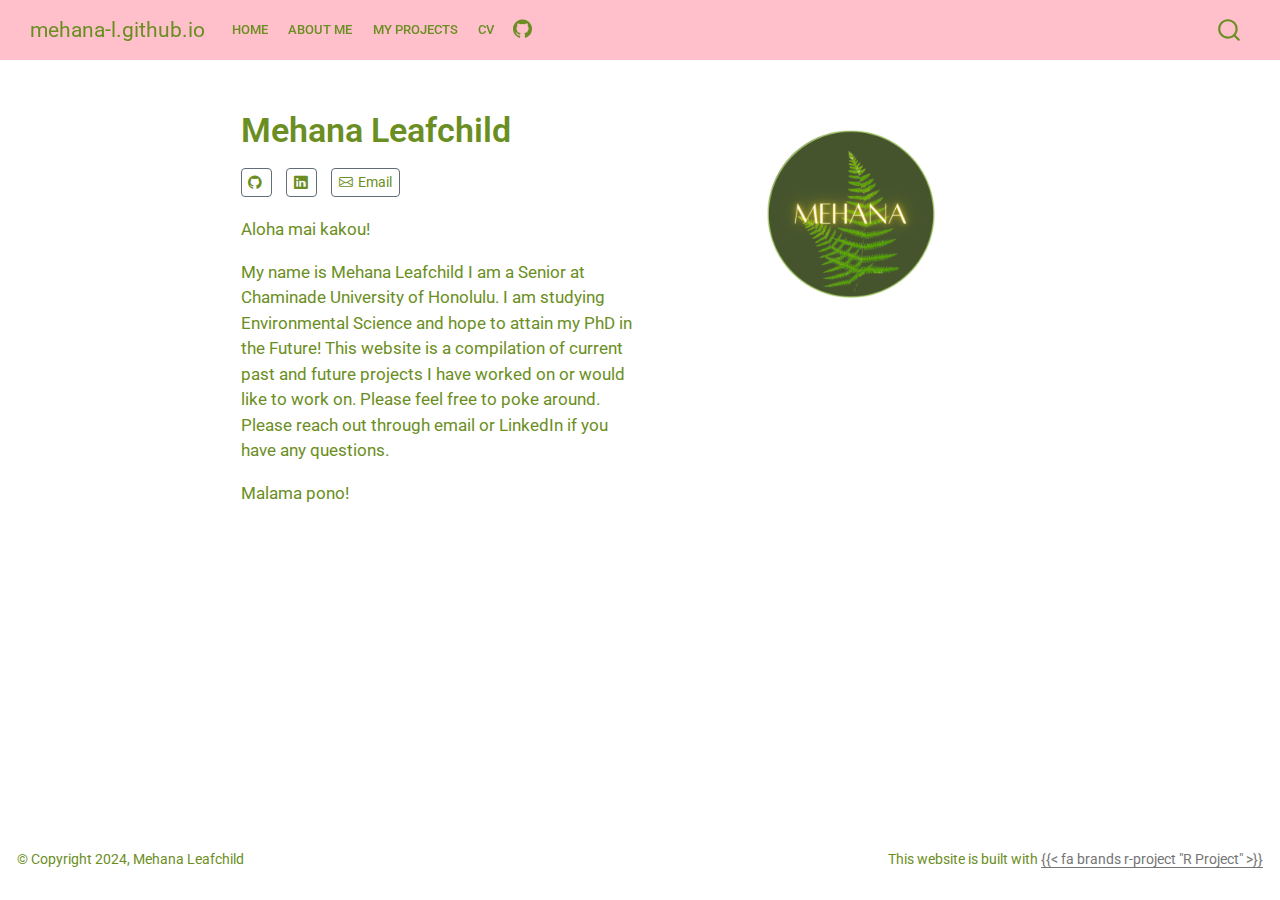
<file: docs/index.html>
<!DOCTYPE html>
<html xmlns="http://www.w3.org/1999/xhtml" lang="en" xml:lang="en"><head>

<meta charset="utf-8">
<meta name="generator" content="quarto-1.5.57">

<meta name="viewport" content="width=device-width, initial-scale=1.0, user-scalable=yes">


<title>Mehana Leafchild – mehana-l.github.io</title>
<style>
code{white-space: pre-wrap;}
span.smallcaps{font-variant: small-caps;}
div.columns{display: flex; gap: min(4vw, 1.5em);}
div.column{flex: auto; overflow-x: auto;}
div.hanging-indent{margin-left: 1.5em; text-indent: -1.5em;}
ul.task-list{list-style: none;}
ul.task-list li input[type="checkbox"] {
  width: 0.8em;
  margin: 0 0.8em 0.2em -1em; /* quarto-specific, see https://github.com/quarto-dev/quarto-cli/issues/4556 */ 
  vertical-align: middle;
}
</style>


<script src="site_libs/quarto-nav/quarto-nav.js"></script>
<script src="site_libs/clipboard/clipboard.min.js"></script>
<script src="site_libs/quarto-search/autocomplete.umd.js"></script>
<script src="site_libs/quarto-search/fuse.min.js"></script>
<script src="site_libs/quarto-search/quarto-search.js"></script>
<meta name="quarto:offset" content="./">
<script src="site_libs/quarto-html/quarto.js"></script>
<script src="site_libs/quarto-html/popper.min.js"></script>
<script src="site_libs/quarto-html/tippy.umd.min.js"></script>
<link href="site_libs/quarto-html/tippy.css" rel="stylesheet">
<link href="site_libs/quarto-html/quarto-syntax-highlighting.css" rel="stylesheet" id="quarto-text-highlighting-styles">
<script src="site_libs/bootstrap/bootstrap.min.js"></script>
<link href="site_libs/bootstrap/bootstrap-icons.css" rel="stylesheet">
<link href="site_libs/bootstrap/bootstrap.min.css" rel="stylesheet" id="quarto-bootstrap" data-mode="light">
<script id="quarto-search-options" type="application/json">{
  "location": "navbar",
  "copy-button": false,
  "collapse-after": 3,
  "panel-placement": "end",
  "type": "overlay",
  "limit": 50,
  "keyboard-shortcut": [
    "f",
    "/",
    "s"
  ],
  "show-item-context": false,
  "language": {
    "search-no-results-text": "No results",
    "search-matching-documents-text": "matching documents",
    "search-copy-link-title": "Copy link to search",
    "search-hide-matches-text": "Hide additional matches",
    "search-more-match-text": "more match in this document",
    "search-more-matches-text": "more matches in this document",
    "search-clear-button-title": "Clear",
    "search-text-placeholder": "",
    "search-detached-cancel-button-title": "Cancel",
    "search-submit-button-title": "Submit",
    "search-label": "Search"
  }
}</script>


<link rel="stylesheet" href="styles.css">
</head>

<body class="nav-fixed fullcontent">

<div id="quarto-search-results"></div>
  <header id="quarto-header" class="headroom fixed-top">
    <nav class="navbar navbar-expand-lg " data-bs-theme="dark">
      <div class="navbar-container container-fluid">
      <div class="navbar-brand-container mx-auto">
    <a class="navbar-brand" href="./index.html">
    <span class="navbar-title">mehana-l.github.io</span>
    </a>
  </div>
            <div id="quarto-search" class="" title="Search"></div>
          <button class="navbar-toggler" type="button" data-bs-toggle="collapse" data-bs-target="#navbarCollapse" aria-controls="navbarCollapse" role="menu" aria-expanded="false" aria-label="Toggle navigation" onclick="if (window.quartoToggleHeadroom) { window.quartoToggleHeadroom(); }">
  <span class="navbar-toggler-icon"></span>
</button>
          <div class="collapse navbar-collapse" id="navbarCollapse">
            <ul class="navbar-nav navbar-nav-scroll me-auto">
  <li class="nav-item">
    <a class="nav-link active" href="./index.html" aria-current="page"> 
<span class="menu-text">Home</span></a>
  </li>  
  <li class="nav-item">
    <a class="nav-link" href="./about.html"> 
<span class="menu-text">About Me</span></a>
  </li>  
  <li class="nav-item">
    <a class="nav-link" href="./projects.html"> 
<span class="menu-text">My Projects</span></a>
  </li>  
  <li class="nav-item">
    <a class="nav-link" href="./cv.html"> 
<span class="menu-text">CV</span></a>
  </li>  
  <li class="nav-item compact">
    <a class="nav-link" href="https://github.com/mehana-l" target="blank"> <i class="bi bi-github" role="img">
</i> 
<span class="menu-text"></span></a>
  </li>  
</ul>
          </div> <!-- /navcollapse -->
            <div class="quarto-navbar-tools">
</div>
      </div> <!-- /container-fluid -->
    </nav>
</header>
<!-- content -->
<div id="quarto-content" class="quarto-container page-columns page-rows-contents page-layout-article page-navbar">
<!-- sidebar -->
<!-- margin-sidebar -->
    
<!-- main -->
<div class="quarto-about-solana column-body">
  <div class="about-entity">
    <div class="entity-contents">
      <header id="title-block-header" class="quarto-title-block default">
<div class="quarto-title">
<h1 class="title">Mehana Leafchild</h1>
</div>
<div class="quarto-title-meta">
  </div>
</header> <div class="about-links">
  <a href="https://github.com/mehana-l" class="about-link" rel="" target="blank">
    <i class="bi bi-github"></i>
     <span class="about-link-text"></span>
  </a>
  <a href="http://linkedin.com/in/mehanaleafchild" class="about-link" rel="" target="blank">
    <i class="bi bi-linkedin"></i>
     <span class="about-link-text"></span>
  </a>
  <a href="/mehanaleafchild@gmail.com" class="about-link" rel="" target="">
    <i class="bi bi-envelope"></i>
     <span class="about-link-text">Email</span>
  </a>
</div>
      <div class="about-contents"><main class="content" id="quarto-document-content">
<p>Aloha mai kakou!</p>
<p>My name is Mehana Leafchild I am a Senior at Chaminade University of Honolulu. I am studying Environmental Science and hope to attain my PhD in the Future! This website is a compilation of current past and future projects I have worked on or would like to work on. Please feel free to poke around. Please reach out through email or LinkedIn if you have any questions.</p>
<p>Malama pono!</p>


</main></div>
    </div>
    <img src="logo.png" class="about-image
  rounded " style="width: 10cm;">
  </div>
</div>
 <!-- /main -->
<script id="quarto-html-after-body" type="application/javascript">
window.document.addEventListener("DOMContentLoaded", function (event) {
  const toggleBodyColorMode = (bsSheetEl) => {
    const mode = bsSheetEl.getAttribute("data-mode");
    const bodyEl = window.document.querySelector("body");
    if (mode === "dark") {
      bodyEl.classList.add("quarto-dark");
      bodyEl.classList.remove("quarto-light");
    } else {
      bodyEl.classList.add("quarto-light");
      bodyEl.classList.remove("quarto-dark");
    }
  }
  const toggleBodyColorPrimary = () => {
    const bsSheetEl = window.document.querySelector("link#quarto-bootstrap");
    if (bsSheetEl) {
      toggleBodyColorMode(bsSheetEl);
    }
  }
  toggleBodyColorPrimary();  
  const isCodeAnnotation = (el) => {
    for (const clz of el.classList) {
      if (clz.startsWith('code-annotation-')) {                     
        return true;
      }
    }
    return false;
  }
  const onCopySuccess = function(e) {
    // button target
    const button = e.trigger;
    // don't keep focus
    button.blur();
    // flash "checked"
    button.classList.add('code-copy-button-checked');
    var currentTitle = button.getAttribute("title");
    button.setAttribute("title", "Copied!");
    let tooltip;
    if (window.bootstrap) {
      button.setAttribute("data-bs-toggle", "tooltip");
      button.setAttribute("data-bs-placement", "left");
      button.setAttribute("data-bs-title", "Copied!");
      tooltip = new bootstrap.Tooltip(button, 
        { trigger: "manual", 
          customClass: "code-copy-button-tooltip",
          offset: [0, -8]});
      tooltip.show();    
    }
    setTimeout(function() {
      if (tooltip) {
        tooltip.hide();
        button.removeAttribute("data-bs-title");
        button.removeAttribute("data-bs-toggle");
        button.removeAttribute("data-bs-placement");
      }
      button.setAttribute("title", currentTitle);
      button.classList.remove('code-copy-button-checked');
    }, 1000);
    // clear code selection
    e.clearSelection();
  }
  const getTextToCopy = function(trigger) {
      const codeEl = trigger.previousElementSibling.cloneNode(true);
      for (const childEl of codeEl.children) {
        if (isCodeAnnotation(childEl)) {
          childEl.remove();
        }
      }
      return codeEl.innerText;
  }
  const clipboard = new window.ClipboardJS('.code-copy-button:not([data-in-quarto-modal])', {
    text: getTextToCopy
  });
  clipboard.on('success', onCopySuccess);
  if (window.document.getElementById('quarto-embedded-source-code-modal')) {
    // For code content inside modals, clipBoardJS needs to be initialized with a container option
    // TODO: Check when it could be a function (https://github.com/zenorocha/clipboard.js/issues/860)
    const clipboardModal = new window.ClipboardJS('.code-copy-button[data-in-quarto-modal]', {
      text: getTextToCopy,
      container: window.document.getElementById('quarto-embedded-source-code-modal')
    });
    clipboardModal.on('success', onCopySuccess);
  }
    var localhostRegex = new RegExp(/^(?:http|https):\/\/localhost\:?[0-9]*\//);
    var mailtoRegex = new RegExp(/^mailto:/);
      var filterRegex = new RegExp('/' + window.location.host + '/');
    var isInternal = (href) => {
        return filterRegex.test(href) || localhostRegex.test(href) || mailtoRegex.test(href);
    }
    // Inspect non-navigation links and adorn them if external
 	var links = window.document.querySelectorAll('a[href]:not(.nav-link):not(.navbar-brand):not(.toc-action):not(.sidebar-link):not(.sidebar-item-toggle):not(.pagination-link):not(.no-external):not([aria-hidden]):not(.dropdown-item):not(.quarto-navigation-tool):not(.about-link)');
    for (var i=0; i<links.length; i++) {
      const link = links[i];
      if (!isInternal(link.href)) {
        // undo the damage that might have been done by quarto-nav.js in the case of
        // links that we want to consider external
        if (link.dataset.originalHref !== undefined) {
          link.href = link.dataset.originalHref;
        }
      }
    }
  function tippyHover(el, contentFn, onTriggerFn, onUntriggerFn) {
    const config = {
      allowHTML: true,
      maxWidth: 500,
      delay: 100,
      arrow: false,
      appendTo: function(el) {
          return el.parentElement;
      },
      interactive: true,
      interactiveBorder: 10,
      theme: 'quarto',
      placement: 'bottom-start',
    };
    if (contentFn) {
      config.content = contentFn;
    }
    if (onTriggerFn) {
      config.onTrigger = onTriggerFn;
    }
    if (onUntriggerFn) {
      config.onUntrigger = onUntriggerFn;
    }
    window.tippy(el, config); 
  }
  const noterefs = window.document.querySelectorAll('a[role="doc-noteref"]');
  for (var i=0; i<noterefs.length; i++) {
    const ref = noterefs[i];
    tippyHover(ref, function() {
      // use id or data attribute instead here
      let href = ref.getAttribute('data-footnote-href') || ref.getAttribute('href');
      try { href = new URL(href).hash; } catch {}
      const id = href.replace(/^#\/?/, "");
      const note = window.document.getElementById(id);
      if (note) {
        return note.innerHTML;
      } else {
        return "";
      }
    });
  }
  const xrefs = window.document.querySelectorAll('a.quarto-xref');
  const processXRef = (id, note) => {
    // Strip column container classes
    const stripColumnClz = (el) => {
      el.classList.remove("page-full", "page-columns");
      if (el.children) {
        for (const child of el.children) {
          stripColumnClz(child);
        }
      }
    }
    stripColumnClz(note)
    if (id === null || id.startsWith('sec-')) {
      // Special case sections, only their first couple elements
      const container = document.createElement("div");
      if (note.children && note.children.length > 2) {
        container.appendChild(note.children[0].cloneNode(true));
        for (let i = 1; i < note.children.length; i++) {
          const child = note.children[i];
          if (child.tagName === "P" && child.innerText === "") {
            continue;
          } else {
            container.appendChild(child.cloneNode(true));
            break;
          }
        }
        if (window.Quarto?.typesetMath) {
          window.Quarto.typesetMath(container);
        }
        return container.innerHTML
      } else {
        if (window.Quarto?.typesetMath) {
          window.Quarto.typesetMath(note);
        }
        return note.innerHTML;
      }
    } else {
      // Remove any anchor links if they are present
      const anchorLink = note.querySelector('a.anchorjs-link');
      if (anchorLink) {
        anchorLink.remove();
      }
      if (window.Quarto?.typesetMath) {
        window.Quarto.typesetMath(note);
      }
      // TODO in 1.5, we should make sure this works without a callout special case
      if (note.classList.contains("callout")) {
        return note.outerHTML;
      } else {
        return note.innerHTML;
      }
    }
  }
  for (var i=0; i<xrefs.length; i++) {
    const xref = xrefs[i];
    tippyHover(xref, undefined, function(instance) {
      instance.disable();
      let url = xref.getAttribute('href');
      let hash = undefined; 
      if (url.startsWith('#')) {
        hash = url;
      } else {
        try { hash = new URL(url).hash; } catch {}
      }
      if (hash) {
        const id = hash.replace(/^#\/?/, "");
        const note = window.document.getElementById(id);
        if (note !== null) {
          try {
            const html = processXRef(id, note.cloneNode(true));
            instance.setContent(html);
          } finally {
            instance.enable();
            instance.show();
          }
        } else {
          // See if we can fetch this
          fetch(url.split('#')[0])
          .then(res => res.text())
          .then(html => {
            const parser = new DOMParser();
            const htmlDoc = parser.parseFromString(html, "text/html");
            const note = htmlDoc.getElementById(id);
            if (note !== null) {
              const html = processXRef(id, note);
              instance.setContent(html);
            } 
          }).finally(() => {
            instance.enable();
            instance.show();
          });
        }
      } else {
        // See if we can fetch a full url (with no hash to target)
        // This is a special case and we should probably do some content thinning / targeting
        fetch(url)
        .then(res => res.text())
        .then(html => {
          const parser = new DOMParser();
          const htmlDoc = parser.parseFromString(html, "text/html");
          const note = htmlDoc.querySelector('main.content');
          if (note !== null) {
            // This should only happen for chapter cross references
            // (since there is no id in the URL)
            // remove the first header
            if (note.children.length > 0 && note.children[0].tagName === "HEADER") {
              note.children[0].remove();
            }
            const html = processXRef(null, note);
            instance.setContent(html);
          } 
        }).finally(() => {
          instance.enable();
          instance.show();
        });
      }
    }, function(instance) {
    });
  }
      let selectedAnnoteEl;
      const selectorForAnnotation = ( cell, annotation) => {
        let cellAttr = 'data-code-cell="' + cell + '"';
        let lineAttr = 'data-code-annotation="' +  annotation + '"';
        const selector = 'span[' + cellAttr + '][' + lineAttr + ']';
        return selector;
      }
      const selectCodeLines = (annoteEl) => {
        const doc = window.document;
        const targetCell = annoteEl.getAttribute("data-target-cell");
        const targetAnnotation = annoteEl.getAttribute("data-target-annotation");
        const annoteSpan = window.document.querySelector(selectorForAnnotation(targetCell, targetAnnotation));
        const lines = annoteSpan.getAttribute("data-code-lines").split(",");
        const lineIds = lines.map((line) => {
          return targetCell + "-" + line;
        })
        let top = null;
        let height = null;
        let parent = null;
        if (lineIds.length > 0) {
            //compute the position of the single el (top and bottom and make a div)
            const el = window.document.getElementById(lineIds[0]);
            top = el.offsetTop;
            height = el.offsetHeight;
            parent = el.parentElement.parentElement;
          if (lineIds.length > 1) {
            const lastEl = window.document.getElementById(lineIds[lineIds.length - 1]);
            const bottom = lastEl.offsetTop + lastEl.offsetHeight;
            height = bottom - top;
          }
          if (top !== null && height !== null && parent !== null) {
            // cook up a div (if necessary) and position it 
            let div = window.document.getElementById("code-annotation-line-highlight");
            if (div === null) {
              div = window.document.createElement("div");
              div.setAttribute("id", "code-annotation-line-highlight");
              div.style.position = 'absolute';
              parent.appendChild(div);
            }
            div.style.top = top - 2 + "px";
            div.style.height = height + 4 + "px";
            div.style.left = 0;
            let gutterDiv = window.document.getElementById("code-annotation-line-highlight-gutter");
            if (gutterDiv === null) {
              gutterDiv = window.document.createElement("div");
              gutterDiv.setAttribute("id", "code-annotation-line-highlight-gutter");
              gutterDiv.style.position = 'absolute';
              const codeCell = window.document.getElementById(targetCell);
              const gutter = codeCell.querySelector('.code-annotation-gutter');
              gutter.appendChild(gutterDiv);
            }
            gutterDiv.style.top = top - 2 + "px";
            gutterDiv.style.height = height + 4 + "px";
          }
          selectedAnnoteEl = annoteEl;
        }
      };
      const unselectCodeLines = () => {
        const elementsIds = ["code-annotation-line-highlight", "code-annotation-line-highlight-gutter"];
        elementsIds.forEach((elId) => {
          const div = window.document.getElementById(elId);
          if (div) {
            div.remove();
          }
        });
        selectedAnnoteEl = undefined;
      };
        // Handle positioning of the toggle
    window.addEventListener(
      "resize",
      throttle(() => {
        elRect = undefined;
        if (selectedAnnoteEl) {
          selectCodeLines(selectedAnnoteEl);
        }
      }, 10)
    );
    function throttle(fn, ms) {
    let throttle = false;
    let timer;
      return (...args) => {
        if(!throttle) { // first call gets through
            fn.apply(this, args);
            throttle = true;
        } else { // all the others get throttled
            if(timer) clearTimeout(timer); // cancel #2
            timer = setTimeout(() => {
              fn.apply(this, args);
              timer = throttle = false;
            }, ms);
        }
      };
    }
      // Attach click handler to the DT
      const annoteDls = window.document.querySelectorAll('dt[data-target-cell]');
      for (const annoteDlNode of annoteDls) {
        annoteDlNode.addEventListener('click', (event) => {
          const clickedEl = event.target;
          if (clickedEl !== selectedAnnoteEl) {
            unselectCodeLines();
            const activeEl = window.document.querySelector('dt[data-target-cell].code-annotation-active');
            if (activeEl) {
              activeEl.classList.remove('code-annotation-active');
            }
            selectCodeLines(clickedEl);
            clickedEl.classList.add('code-annotation-active');
          } else {
            // Unselect the line
            unselectCodeLines();
            clickedEl.classList.remove('code-annotation-active');
          }
        });
      }
  const findCites = (el) => {
    const parentEl = el.parentElement;
    if (parentEl) {
      const cites = parentEl.dataset.cites;
      if (cites) {
        return {
          el,
          cites: cites.split(' ')
        };
      } else {
        return findCites(el.parentElement)
      }
    } else {
      return undefined;
    }
  };
  var bibliorefs = window.document.querySelectorAll('a[role="doc-biblioref"]');
  for (var i=0; i<bibliorefs.length; i++) {
    const ref = bibliorefs[i];
    const citeInfo = findCites(ref);
    if (citeInfo) {
      tippyHover(citeInfo.el, function() {
        var popup = window.document.createElement('div');
        citeInfo.cites.forEach(function(cite) {
          var citeDiv = window.document.createElement('div');
          citeDiv.classList.add('hanging-indent');
          citeDiv.classList.add('csl-entry');
          var biblioDiv = window.document.getElementById('ref-' + cite);
          if (biblioDiv) {
            citeDiv.innerHTML = biblioDiv.innerHTML;
          }
          popup.appendChild(citeDiv);
        });
        return popup.innerHTML;
      });
    }
  }
});
</script>
</div> <!-- /content -->
<footer class="footer">
  <div class="nav-footer">
    <div class="nav-footer-left">
<p>© Copyright 2024, Mehana Leafchild</p>
</div>   
    <div class="nav-footer-center">
      &nbsp;
    </div>
    <div class="nav-footer-right">
<p>This website is built with <a href="https://www.r-project.org/about.html" target="_blank">{{&lt; fa brands r-project "R Project" &gt;}}</a></p>
</div>
  </div>
</footer>




</body></html>
</file>
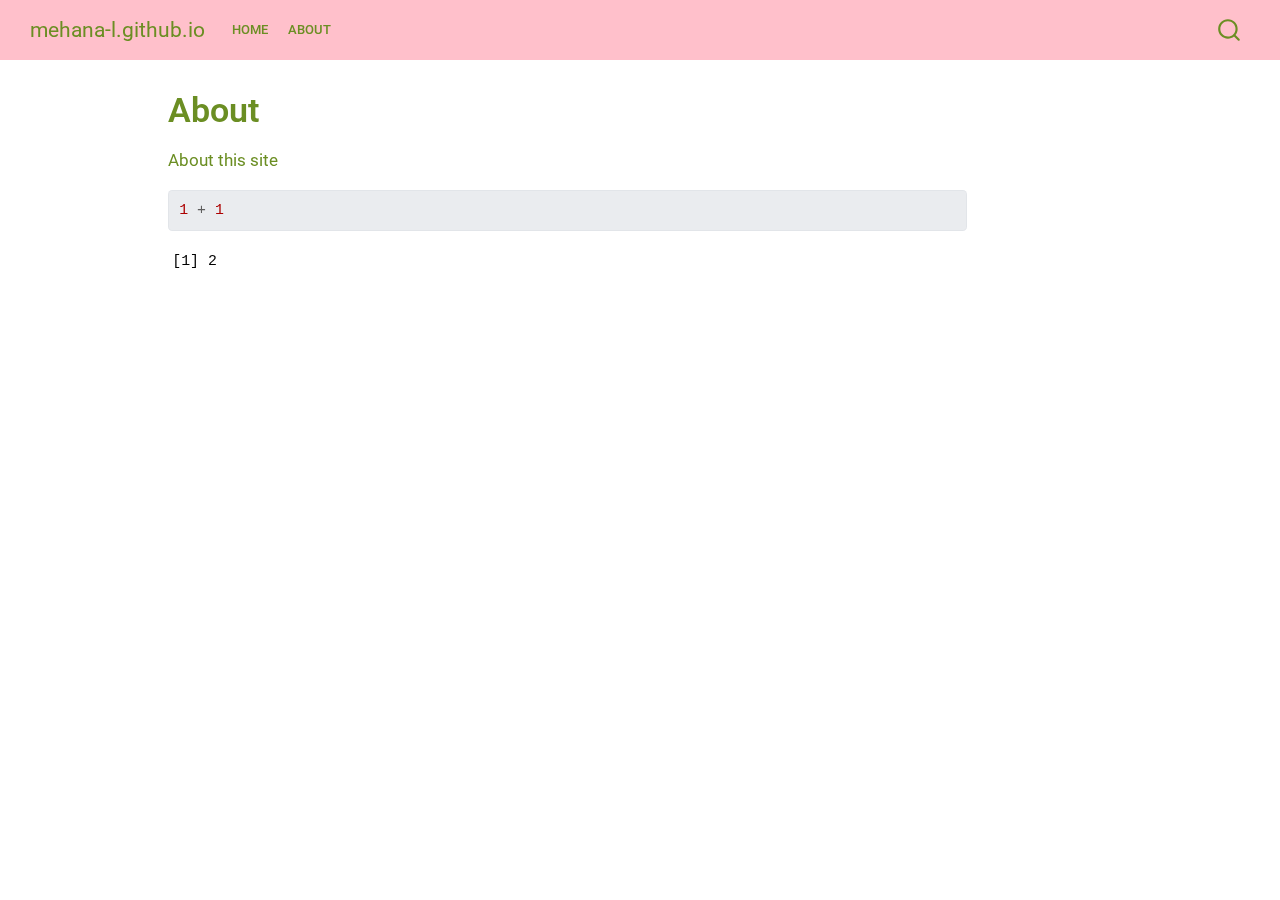
<file: docs/about.html>
<!DOCTYPE html>
<html xmlns="http://www.w3.org/1999/xhtml" lang="en" xml:lang="en"><head>

<meta charset="utf-8">
<meta name="generator" content="quarto-1.5.57">

<meta name="viewport" content="width=device-width, initial-scale=1.0, user-scalable=yes">


<title>About – mehana-l.github.io</title>
<style>
code{white-space: pre-wrap;}
span.smallcaps{font-variant: small-caps;}
div.columns{display: flex; gap: min(4vw, 1.5em);}
div.column{flex: auto; overflow-x: auto;}
div.hanging-indent{margin-left: 1.5em; text-indent: -1.5em;}
ul.task-list{list-style: none;}
ul.task-list li input[type="checkbox"] {
  width: 0.8em;
  margin: 0 0.8em 0.2em -1em; /* quarto-specific, see https://github.com/quarto-dev/quarto-cli/issues/4556 */ 
  vertical-align: middle;
}
/* CSS for syntax highlighting */
pre > code.sourceCode { white-space: pre; position: relative; }
pre > code.sourceCode > span { line-height: 1.25; }
pre > code.sourceCode > span:empty { height: 1.2em; }
.sourceCode { overflow: visible; }
code.sourceCode > span { color: inherit; text-decoration: inherit; }
div.sourceCode { margin: 1em 0; }
pre.sourceCode { margin: 0; }
@media screen {
div.sourceCode { overflow: auto; }
}
@media print {
pre > code.sourceCode { white-space: pre-wrap; }
pre > code.sourceCode > span { display: inline-block; text-indent: -5em; padding-left: 5em; }
}
pre.numberSource code
  { counter-reset: source-line 0; }
pre.numberSource code > span
  { position: relative; left: -4em; counter-increment: source-line; }
pre.numberSource code > span > a:first-child::before
  { content: counter(source-line);
    position: relative; left: -1em; text-align: right; vertical-align: baseline;
    border: none; display: inline-block;
    -webkit-touch-callout: none; -webkit-user-select: none;
    -khtml-user-select: none; -moz-user-select: none;
    -ms-user-select: none; user-select: none;
    padding: 0 4px; width: 4em;
  }
pre.numberSource { margin-left: 3em;  padding-left: 4px; }
div.sourceCode
  {   }
@media screen {
pre > code.sourceCode > span > a:first-child::before { text-decoration: underline; }
}
</style>


<script src="site_libs/quarto-nav/quarto-nav.js"></script>
<script src="site_libs/quarto-nav/headroom.min.js"></script>
<script src="site_libs/clipboard/clipboard.min.js"></script>
<script src="site_libs/quarto-search/autocomplete.umd.js"></script>
<script src="site_libs/quarto-search/fuse.min.js"></script>
<script src="site_libs/quarto-search/quarto-search.js"></script>
<meta name="quarto:offset" content="./">
<script src="site_libs/quarto-html/quarto.js"></script>
<script src="site_libs/quarto-html/popper.min.js"></script>
<script src="site_libs/quarto-html/tippy.umd.min.js"></script>
<script src="site_libs/quarto-html/anchor.min.js"></script>
<link href="site_libs/quarto-html/tippy.css" rel="stylesheet">
<link href="site_libs/quarto-html/quarto-syntax-highlighting.css" rel="stylesheet" id="quarto-text-highlighting-styles">
<script src="site_libs/bootstrap/bootstrap.min.js"></script>
<link href="site_libs/bootstrap/bootstrap-icons.css" rel="stylesheet">
<link href="site_libs/bootstrap/bootstrap.min.css" rel="stylesheet" id="quarto-bootstrap" data-mode="light">
<script id="quarto-search-options" type="application/json">{
  "location": "navbar",
  "copy-button": false,
  "collapse-after": 3,
  "panel-placement": "end",
  "type": "overlay",
  "limit": 50,
  "keyboard-shortcut": [
    "f",
    "/",
    "s"
  ],
  "show-item-context": false,
  "language": {
    "search-no-results-text": "No results",
    "search-matching-documents-text": "matching documents",
    "search-copy-link-title": "Copy link to search",
    "search-hide-matches-text": "Hide additional matches",
    "search-more-match-text": "more match in this document",
    "search-more-matches-text": "more matches in this document",
    "search-clear-button-title": "Clear",
    "search-text-placeholder": "",
    "search-detached-cancel-button-title": "Cancel",
    "search-submit-button-title": "Submit",
    "search-label": "Search"
  }
}</script>


<link rel="stylesheet" href="styles.css">
</head>

<body class="nav-fixed">

<div id="quarto-search-results"></div>
  <header id="quarto-header" class="headroom fixed-top">
    <nav class="navbar navbar-expand-lg " data-bs-theme="dark">
      <div class="navbar-container container-fluid">
      <div class="navbar-brand-container mx-auto">
    <a class="navbar-brand" href="./index.html">
    <span class="navbar-title">mehana-l.github.io</span>
    </a>
  </div>
            <div id="quarto-search" class="" title="Search"></div>
          <button class="navbar-toggler" type="button" data-bs-toggle="collapse" data-bs-target="#navbarCollapse" aria-controls="navbarCollapse" role="menu" aria-expanded="false" aria-label="Toggle navigation" onclick="if (window.quartoToggleHeadroom) { window.quartoToggleHeadroom(); }">
  <span class="navbar-toggler-icon"></span>
</button>
          <div class="collapse navbar-collapse" id="navbarCollapse">
            <ul class="navbar-nav navbar-nav-scroll me-auto">
  <li class="nav-item">
    <a class="nav-link" href="./index.html"> 
<span class="menu-text">Home</span></a>
  </li>  
  <li class="nav-item">
    <a class="nav-link active" href="./about.html" aria-current="page"> 
<span class="menu-text">About</span></a>
  </li>  
</ul>
          </div> <!-- /navcollapse -->
            <div class="quarto-navbar-tools">
</div>
      </div> <!-- /container-fluid -->
    </nav>
</header>
<!-- content -->
<div id="quarto-content" class="quarto-container page-columns page-rows-contents page-layout-article page-navbar">
<!-- sidebar -->
<!-- margin-sidebar -->
    <div id="quarto-margin-sidebar" class="sidebar margin-sidebar zindex-bottom">
        
    </div>
<!-- main -->
<main class="content" id="quarto-document-content">

<header id="title-block-header" class="quarto-title-block default">
<div class="quarto-title">
<h1 class="title">About</h1>
</div>



<div class="quarto-title-meta">

    
  
    
  </div>
  


</header>


<p>About this site</p>
<div class="cell">
<div class="sourceCode cell-code" id="cb1"><pre class="sourceCode r code-with-copy"><code class="sourceCode r"><span id="cb1-1"><a href="#cb1-1" aria-hidden="true" tabindex="-1"></a><span class="dv">1</span> <span class="sc">+</span> <span class="dv">1</span></span></code><button title="Copy to Clipboard" class="code-copy-button"><i class="bi"></i></button></pre></div>
<div class="cell-output cell-output-stdout">
<pre><code>[1] 2</code></pre>
</div>
</div>



</main> <!-- /main -->
<script id="quarto-html-after-body" type="application/javascript">
window.document.addEventListener("DOMContentLoaded", function (event) {
  const toggleBodyColorMode = (bsSheetEl) => {
    const mode = bsSheetEl.getAttribute("data-mode");
    const bodyEl = window.document.querySelector("body");
    if (mode === "dark") {
      bodyEl.classList.add("quarto-dark");
      bodyEl.classList.remove("quarto-light");
    } else {
      bodyEl.classList.add("quarto-light");
      bodyEl.classList.remove("quarto-dark");
    }
  }
  const toggleBodyColorPrimary = () => {
    const bsSheetEl = window.document.querySelector("link#quarto-bootstrap");
    if (bsSheetEl) {
      toggleBodyColorMode(bsSheetEl);
    }
  }
  toggleBodyColorPrimary();  
  const icon = "";
  const anchorJS = new window.AnchorJS();
  anchorJS.options = {
    placement: 'right',
    icon: icon
  };
  anchorJS.add('.anchored');
  const isCodeAnnotation = (el) => {
    for (const clz of el.classList) {
      if (clz.startsWith('code-annotation-')) {                     
        return true;
      }
    }
    return false;
  }
  const onCopySuccess = function(e) {
    // button target
    const button = e.trigger;
    // don't keep focus
    button.blur();
    // flash "checked"
    button.classList.add('code-copy-button-checked');
    var currentTitle = button.getAttribute("title");
    button.setAttribute("title", "Copied!");
    let tooltip;
    if (window.bootstrap) {
      button.setAttribute("data-bs-toggle", "tooltip");
      button.setAttribute("data-bs-placement", "left");
      button.setAttribute("data-bs-title", "Copied!");
      tooltip = new bootstrap.Tooltip(button, 
        { trigger: "manual", 
          customClass: "code-copy-button-tooltip",
          offset: [0, -8]});
      tooltip.show();    
    }
    setTimeout(function() {
      if (tooltip) {
        tooltip.hide();
        button.removeAttribute("data-bs-title");
        button.removeAttribute("data-bs-toggle");
        button.removeAttribute("data-bs-placement");
      }
      button.setAttribute("title", currentTitle);
      button.classList.remove('code-copy-button-checked');
    }, 1000);
    // clear code selection
    e.clearSelection();
  }
  const getTextToCopy = function(trigger) {
      const codeEl = trigger.previousElementSibling.cloneNode(true);
      for (const childEl of codeEl.children) {
        if (isCodeAnnotation(childEl)) {
          childEl.remove();
        }
      }
      return codeEl.innerText;
  }
  const clipboard = new window.ClipboardJS('.code-copy-button:not([data-in-quarto-modal])', {
    text: getTextToCopy
  });
  clipboard.on('success', onCopySuccess);
  if (window.document.getElementById('quarto-embedded-source-code-modal')) {
    // For code content inside modals, clipBoardJS needs to be initialized with a container option
    // TODO: Check when it could be a function (https://github.com/zenorocha/clipboard.js/issues/860)
    const clipboardModal = new window.ClipboardJS('.code-copy-button[data-in-quarto-modal]', {
      text: getTextToCopy,
      container: window.document.getElementById('quarto-embedded-source-code-modal')
    });
    clipboardModal.on('success', onCopySuccess);
  }
    var localhostRegex = new RegExp(/^(?:http|https):\/\/localhost\:?[0-9]*\//);
    var mailtoRegex = new RegExp(/^mailto:/);
      var filterRegex = new RegExp('/' + window.location.host + '/');
    var isInternal = (href) => {
        return filterRegex.test(href) || localhostRegex.test(href) || mailtoRegex.test(href);
    }
    // Inspect non-navigation links and adorn them if external
 	var links = window.document.querySelectorAll('a[href]:not(.nav-link):not(.navbar-brand):not(.toc-action):not(.sidebar-link):not(.sidebar-item-toggle):not(.pagination-link):not(.no-external):not([aria-hidden]):not(.dropdown-item):not(.quarto-navigation-tool):not(.about-link)');
    for (var i=0; i<links.length; i++) {
      const link = links[i];
      if (!isInternal(link.href)) {
        // undo the damage that might have been done by quarto-nav.js in the case of
        // links that we want to consider external
        if (link.dataset.originalHref !== undefined) {
          link.href = link.dataset.originalHref;
        }
      }
    }
  function tippyHover(el, contentFn, onTriggerFn, onUntriggerFn) {
    const config = {
      allowHTML: true,
      maxWidth: 500,
      delay: 100,
      arrow: false,
      appendTo: function(el) {
          return el.parentElement;
      },
      interactive: true,
      interactiveBorder: 10,
      theme: 'quarto',
      placement: 'bottom-start',
    };
    if (contentFn) {
      config.content = contentFn;
    }
    if (onTriggerFn) {
      config.onTrigger = onTriggerFn;
    }
    if (onUntriggerFn) {
      config.onUntrigger = onUntriggerFn;
    }
    window.tippy(el, config); 
  }
  const noterefs = window.document.querySelectorAll('a[role="doc-noteref"]');
  for (var i=0; i<noterefs.length; i++) {
    const ref = noterefs[i];
    tippyHover(ref, function() {
      // use id or data attribute instead here
      let href = ref.getAttribute('data-footnote-href') || ref.getAttribute('href');
      try { href = new URL(href).hash; } catch {}
      const id = href.replace(/^#\/?/, "");
      const note = window.document.getElementById(id);
      if (note) {
        return note.innerHTML;
      } else {
        return "";
      }
    });
  }
  const xrefs = window.document.querySelectorAll('a.quarto-xref');
  const processXRef = (id, note) => {
    // Strip column container classes
    const stripColumnClz = (el) => {
      el.classList.remove("page-full", "page-columns");
      if (el.children) {
        for (const child of el.children) {
          stripColumnClz(child);
        }
      }
    }
    stripColumnClz(note)
    if (id === null || id.startsWith('sec-')) {
      // Special case sections, only their first couple elements
      const container = document.createElement("div");
      if (note.children && note.children.length > 2) {
        container.appendChild(note.children[0].cloneNode(true));
        for (let i = 1; i < note.children.length; i++) {
          const child = note.children[i];
          if (child.tagName === "P" && child.innerText === "") {
            continue;
          } else {
            container.appendChild(child.cloneNode(true));
            break;
          }
        }
        if (window.Quarto?.typesetMath) {
          window.Quarto.typesetMath(container);
        }
        return container.innerHTML
      } else {
        if (window.Quarto?.typesetMath) {
          window.Quarto.typesetMath(note);
        }
        return note.innerHTML;
      }
    } else {
      // Remove any anchor links if they are present
      const anchorLink = note.querySelector('a.anchorjs-link');
      if (anchorLink) {
        anchorLink.remove();
      }
      if (window.Quarto?.typesetMath) {
        window.Quarto.typesetMath(note);
      }
      // TODO in 1.5, we should make sure this works without a callout special case
      if (note.classList.contains("callout")) {
        return note.outerHTML;
      } else {
        return note.innerHTML;
      }
    }
  }
  for (var i=0; i<xrefs.length; i++) {
    const xref = xrefs[i];
    tippyHover(xref, undefined, function(instance) {
      instance.disable();
      let url = xref.getAttribute('href');
      let hash = undefined; 
      if (url.startsWith('#')) {
        hash = url;
      } else {
        try { hash = new URL(url).hash; } catch {}
      }
      if (hash) {
        const id = hash.replace(/^#\/?/, "");
        const note = window.document.getElementById(id);
        if (note !== null) {
          try {
            const html = processXRef(id, note.cloneNode(true));
            instance.setContent(html);
          } finally {
            instance.enable();
            instance.show();
          }
        } else {
          // See if we can fetch this
          fetch(url.split('#')[0])
          .then(res => res.text())
          .then(html => {
            const parser = new DOMParser();
            const htmlDoc = parser.parseFromString(html, "text/html");
            const note = htmlDoc.getElementById(id);
            if (note !== null) {
              const html = processXRef(id, note);
              instance.setContent(html);
            } 
          }).finally(() => {
            instance.enable();
            instance.show();
          });
        }
      } else {
        // See if we can fetch a full url (with no hash to target)
        // This is a special case and we should probably do some content thinning / targeting
        fetch(url)
        .then(res => res.text())
        .then(html => {
          const parser = new DOMParser();
          const htmlDoc = parser.parseFromString(html, "text/html");
          const note = htmlDoc.querySelector('main.content');
          if (note !== null) {
            // This should only happen for chapter cross references
            // (since there is no id in the URL)
            // remove the first header
            if (note.children.length > 0 && note.children[0].tagName === "HEADER") {
              note.children[0].remove();
            }
            const html = processXRef(null, note);
            instance.setContent(html);
          } 
        }).finally(() => {
          instance.enable();
          instance.show();
        });
      }
    }, function(instance) {
    });
  }
      let selectedAnnoteEl;
      const selectorForAnnotation = ( cell, annotation) => {
        let cellAttr = 'data-code-cell="' + cell + '"';
        let lineAttr = 'data-code-annotation="' +  annotation + '"';
        const selector = 'span[' + cellAttr + '][' + lineAttr + ']';
        return selector;
      }
      const selectCodeLines = (annoteEl) => {
        const doc = window.document;
        const targetCell = annoteEl.getAttribute("data-target-cell");
        const targetAnnotation = annoteEl.getAttribute("data-target-annotation");
        const annoteSpan = window.document.querySelector(selectorForAnnotation(targetCell, targetAnnotation));
        const lines = annoteSpan.getAttribute("data-code-lines").split(",");
        const lineIds = lines.map((line) => {
          return targetCell + "-" + line;
        })
        let top = null;
        let height = null;
        let parent = null;
        if (lineIds.length > 0) {
            //compute the position of the single el (top and bottom and make a div)
            const el = window.document.getElementById(lineIds[0]);
            top = el.offsetTop;
            height = el.offsetHeight;
            parent = el.parentElement.parentElement;
          if (lineIds.length > 1) {
            const lastEl = window.document.getElementById(lineIds[lineIds.length - 1]);
            const bottom = lastEl.offsetTop + lastEl.offsetHeight;
            height = bottom - top;
          }
          if (top !== null && height !== null && parent !== null) {
            // cook up a div (if necessary) and position it 
            let div = window.document.getElementById("code-annotation-line-highlight");
            if (div === null) {
              div = window.document.createElement("div");
              div.setAttribute("id", "code-annotation-line-highlight");
              div.style.position = 'absolute';
              parent.appendChild(div);
            }
            div.style.top = top - 2 + "px";
            div.style.height = height + 4 + "px";
            div.style.left = 0;
            let gutterDiv = window.document.getElementById("code-annotation-line-highlight-gutter");
            if (gutterDiv === null) {
              gutterDiv = window.document.createElement("div");
              gutterDiv.setAttribute("id", "code-annotation-line-highlight-gutter");
              gutterDiv.style.position = 'absolute';
              const codeCell = window.document.getElementById(targetCell);
              const gutter = codeCell.querySelector('.code-annotation-gutter');
              gutter.appendChild(gutterDiv);
            }
            gutterDiv.style.top = top - 2 + "px";
            gutterDiv.style.height = height + 4 + "px";
          }
          selectedAnnoteEl = annoteEl;
        }
      };
      const unselectCodeLines = () => {
        const elementsIds = ["code-annotation-line-highlight", "code-annotation-line-highlight-gutter"];
        elementsIds.forEach((elId) => {
          const div = window.document.getElementById(elId);
          if (div) {
            div.remove();
          }
        });
        selectedAnnoteEl = undefined;
      };
        // Handle positioning of the toggle
    window.addEventListener(
      "resize",
      throttle(() => {
        elRect = undefined;
        if (selectedAnnoteEl) {
          selectCodeLines(selectedAnnoteEl);
        }
      }, 10)
    );
    function throttle(fn, ms) {
    let throttle = false;
    let timer;
      return (...args) => {
        if(!throttle) { // first call gets through
            fn.apply(this, args);
            throttle = true;
        } else { // all the others get throttled
            if(timer) clearTimeout(timer); // cancel #2
            timer = setTimeout(() => {
              fn.apply(this, args);
              timer = throttle = false;
            }, ms);
        }
      };
    }
      // Attach click handler to the DT
      const annoteDls = window.document.querySelectorAll('dt[data-target-cell]');
      for (const annoteDlNode of annoteDls) {
        annoteDlNode.addEventListener('click', (event) => {
          const clickedEl = event.target;
          if (clickedEl !== selectedAnnoteEl) {
            unselectCodeLines();
            const activeEl = window.document.querySelector('dt[data-target-cell].code-annotation-active');
            if (activeEl) {
              activeEl.classList.remove('code-annotation-active');
            }
            selectCodeLines(clickedEl);
            clickedEl.classList.add('code-annotation-active');
          } else {
            // Unselect the line
            unselectCodeLines();
            clickedEl.classList.remove('code-annotation-active');
          }
        });
      }
  const findCites = (el) => {
    const parentEl = el.parentElement;
    if (parentEl) {
      const cites = parentEl.dataset.cites;
      if (cites) {
        return {
          el,
          cites: cites.split(' ')
        };
      } else {
        return findCites(el.parentElement)
      }
    } else {
      return undefined;
    }
  };
  var bibliorefs = window.document.querySelectorAll('a[role="doc-biblioref"]');
  for (var i=0; i<bibliorefs.length; i++) {
    const ref = bibliorefs[i];
    const citeInfo = findCites(ref);
    if (citeInfo) {
      tippyHover(citeInfo.el, function() {
        var popup = window.document.createElement('div');
        citeInfo.cites.forEach(function(cite) {
          var citeDiv = window.document.createElement('div');
          citeDiv.classList.add('hanging-indent');
          citeDiv.classList.add('csl-entry');
          var biblioDiv = window.document.getElementById('ref-' + cite);
          if (biblioDiv) {
            citeDiv.innerHTML = biblioDiv.innerHTML;
          }
          popup.appendChild(citeDiv);
        });
        return popup.innerHTML;
      });
    }
  }
});
</script>
</div> <!-- /content -->




</body></html>
</file>
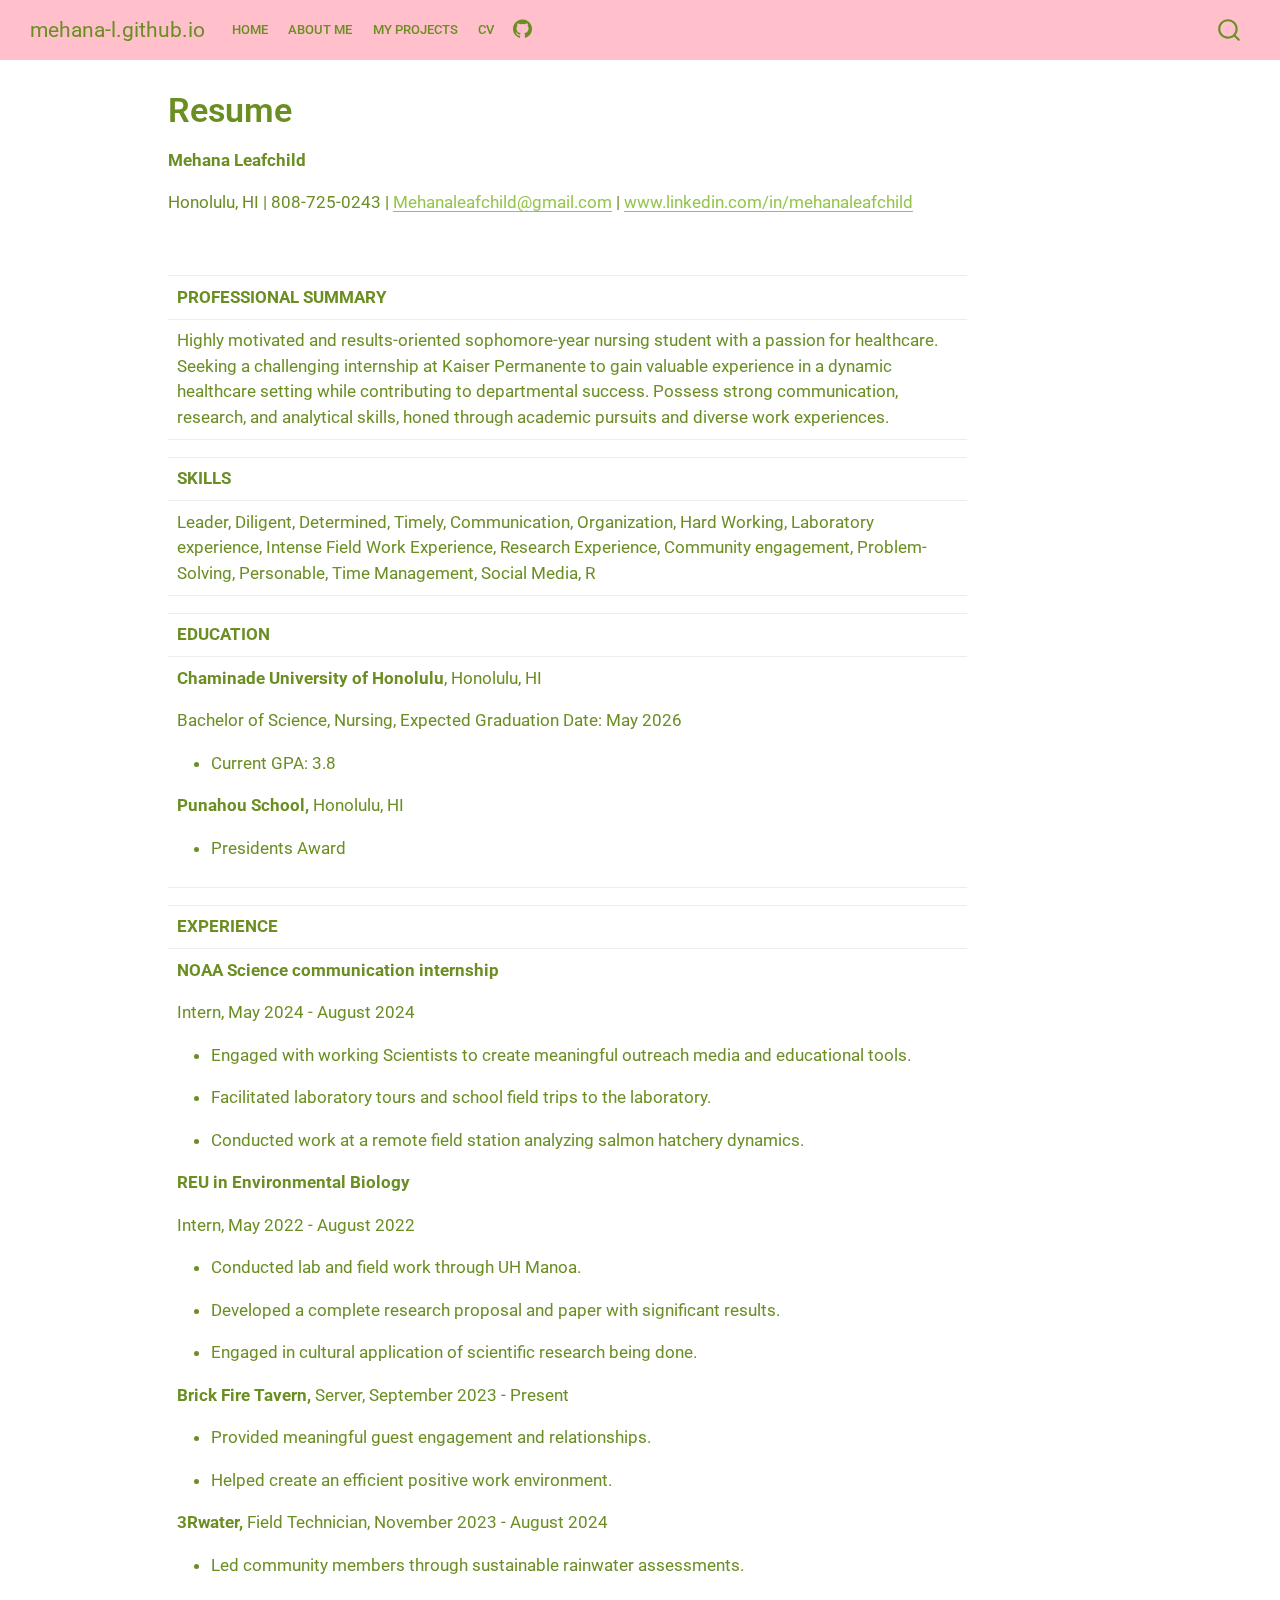
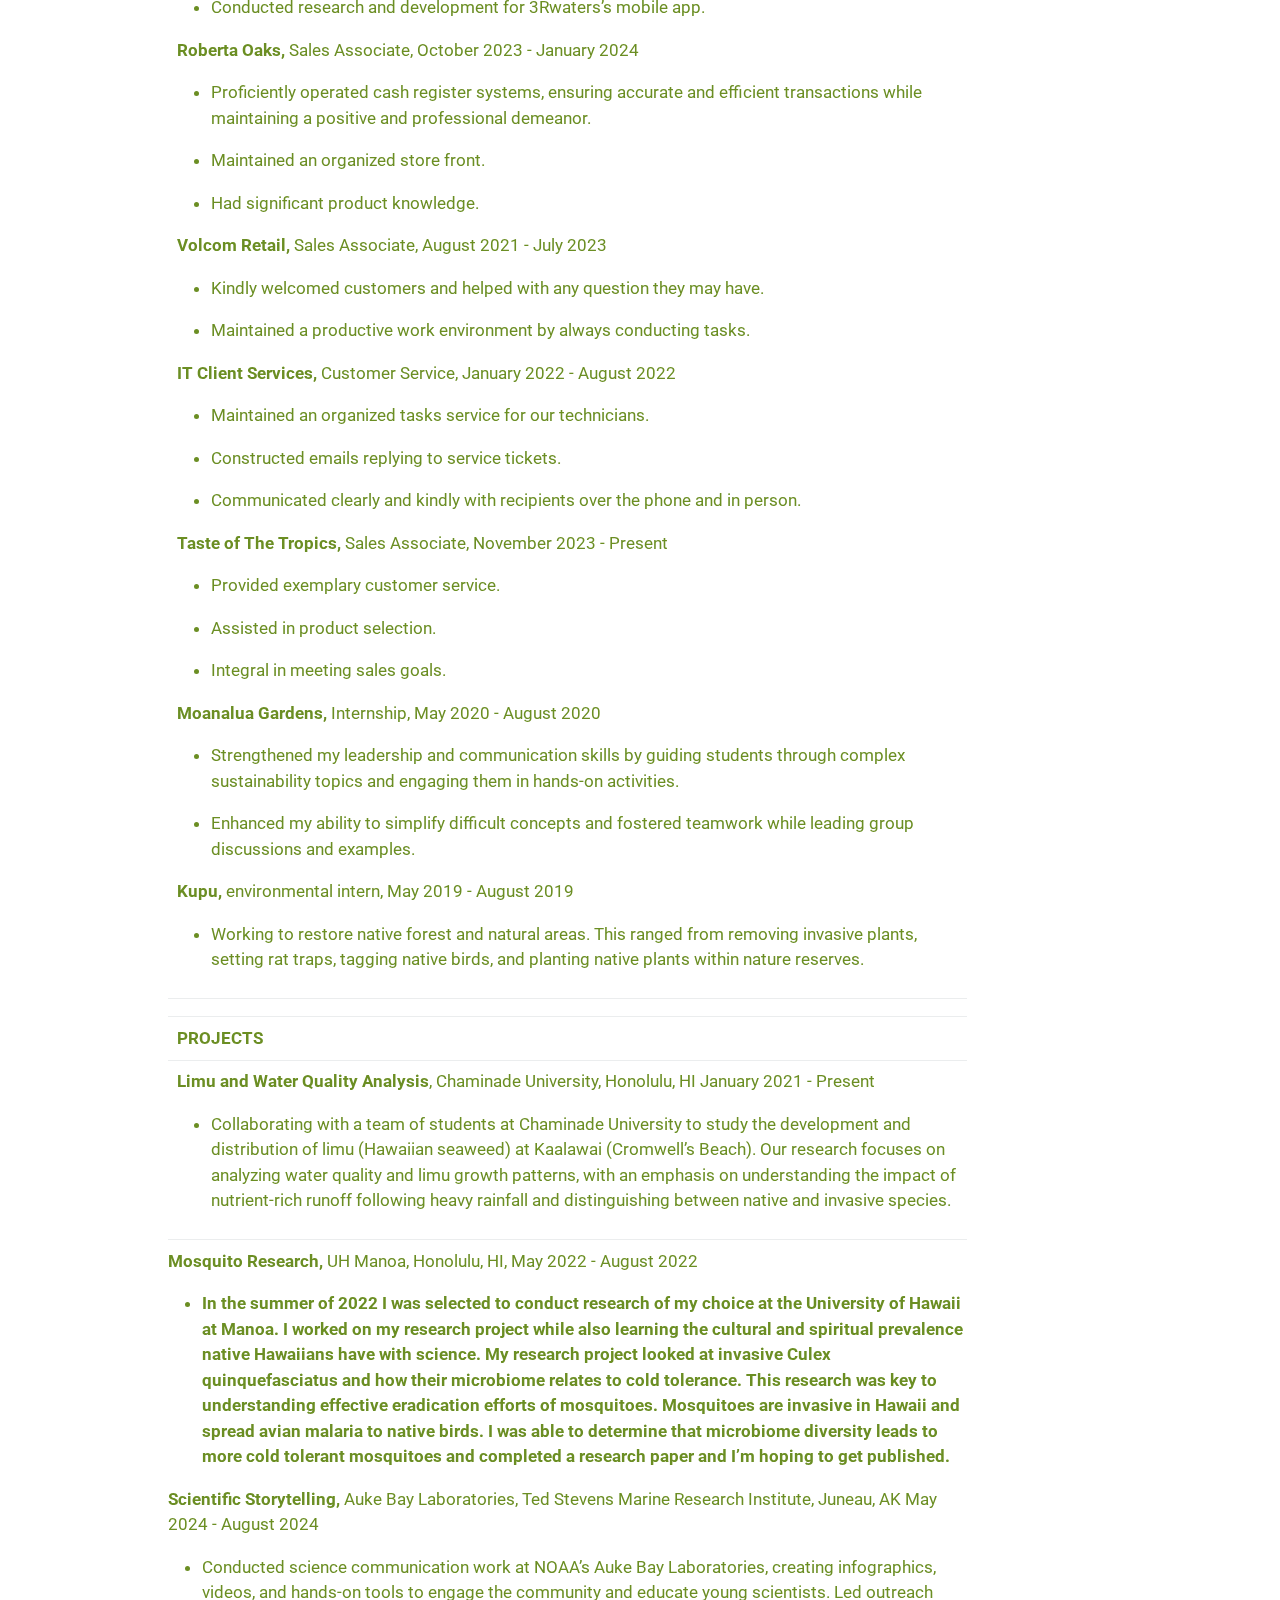
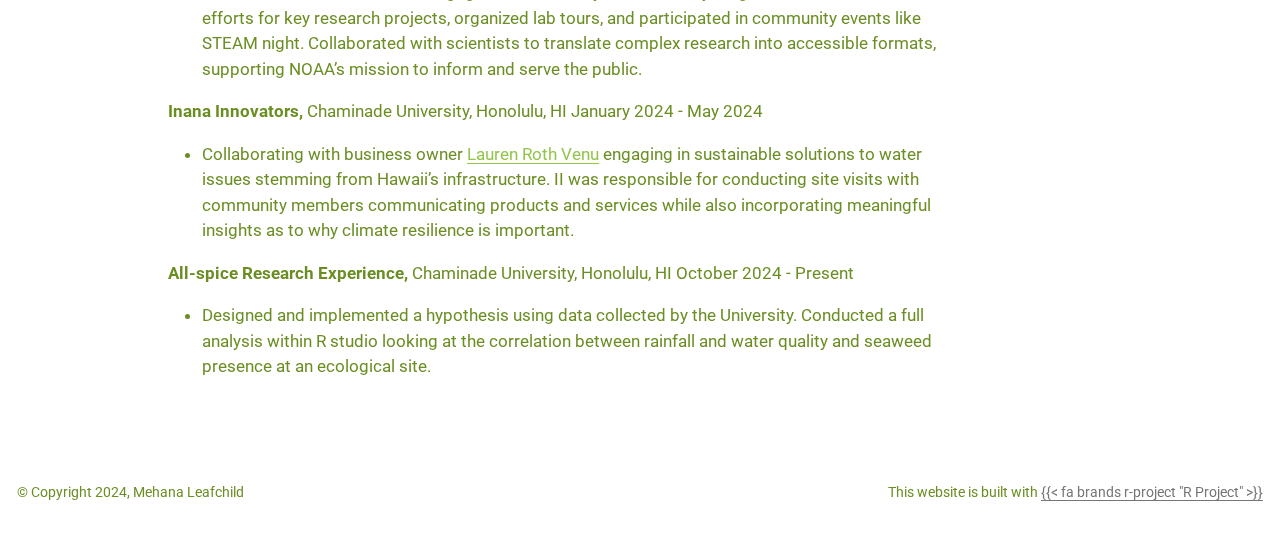
<file: docs/cv.html>
<!DOCTYPE html>
<html xmlns="http://www.w3.org/1999/xhtml" lang="en" xml:lang="en"><head>

<meta charset="utf-8">
<meta name="generator" content="quarto-1.5.57">

<meta name="viewport" content="width=device-width, initial-scale=1.0, user-scalable=yes">


<title>Resume – mehana-l.github.io</title>
<style>
code{white-space: pre-wrap;}
span.smallcaps{font-variant: small-caps;}
div.columns{display: flex; gap: min(4vw, 1.5em);}
div.column{flex: auto; overflow-x: auto;}
div.hanging-indent{margin-left: 1.5em; text-indent: -1.5em;}
ul.task-list{list-style: none;}
ul.task-list li input[type="checkbox"] {
  width: 0.8em;
  margin: 0 0.8em 0.2em -1em; /* quarto-specific, see https://github.com/quarto-dev/quarto-cli/issues/4556 */ 
  vertical-align: middle;
}
</style>


<script src="site_libs/quarto-nav/quarto-nav.js"></script>
<script src="site_libs/clipboard/clipboard.min.js"></script>
<script src="site_libs/quarto-search/autocomplete.umd.js"></script>
<script src="site_libs/quarto-search/fuse.min.js"></script>
<script src="site_libs/quarto-search/quarto-search.js"></script>
<meta name="quarto:offset" content="./">
<script src="site_libs/quarto-html/quarto.js"></script>
<script src="site_libs/quarto-html/popper.min.js"></script>
<script src="site_libs/quarto-html/tippy.umd.min.js"></script>
<script src="site_libs/quarto-html/anchor.min.js"></script>
<link href="site_libs/quarto-html/tippy.css" rel="stylesheet">
<link href="site_libs/quarto-html/quarto-syntax-highlighting.css" rel="stylesheet" id="quarto-text-highlighting-styles">
<script src="site_libs/bootstrap/bootstrap.min.js"></script>
<link href="site_libs/bootstrap/bootstrap-icons.css" rel="stylesheet">
<link href="site_libs/bootstrap/bootstrap.min.css" rel="stylesheet" id="quarto-bootstrap" data-mode="light">
<script id="quarto-search-options" type="application/json">{
  "location": "navbar",
  "copy-button": false,
  "collapse-after": 3,
  "panel-placement": "end",
  "type": "overlay",
  "limit": 50,
  "keyboard-shortcut": [
    "f",
    "/",
    "s"
  ],
  "show-item-context": false,
  "language": {
    "search-no-results-text": "No results",
    "search-matching-documents-text": "matching documents",
    "search-copy-link-title": "Copy link to search",
    "search-hide-matches-text": "Hide additional matches",
    "search-more-match-text": "more match in this document",
    "search-more-matches-text": "more matches in this document",
    "search-clear-button-title": "Clear",
    "search-text-placeholder": "",
    "search-detached-cancel-button-title": "Cancel",
    "search-submit-button-title": "Submit",
    "search-label": "Search"
  }
}</script>


<link rel="stylesheet" href="styles.css">
</head>

<body class="nav-fixed">

<div id="quarto-search-results"></div>
  <header id="quarto-header" class="headroom fixed-top">
    <nav class="navbar navbar-expand-lg " data-bs-theme="dark">
      <div class="navbar-container container-fluid">
      <div class="navbar-brand-container mx-auto">
    <a class="navbar-brand" href="./index.html">
    <span class="navbar-title">mehana-l.github.io</span>
    </a>
  </div>
            <div id="quarto-search" class="" title="Search"></div>
          <button class="navbar-toggler" type="button" data-bs-toggle="collapse" data-bs-target="#navbarCollapse" aria-controls="navbarCollapse" role="menu" aria-expanded="false" aria-label="Toggle navigation" onclick="if (window.quartoToggleHeadroom) { window.quartoToggleHeadroom(); }">
  <span class="navbar-toggler-icon"></span>
</button>
          <div class="collapse navbar-collapse" id="navbarCollapse">
            <ul class="navbar-nav navbar-nav-scroll me-auto">
  <li class="nav-item">
    <a class="nav-link" href="./index.html"> 
<span class="menu-text">Home</span></a>
  </li>  
  <li class="nav-item">
    <a class="nav-link" href="./about.html"> 
<span class="menu-text">About Me</span></a>
  </li>  
  <li class="nav-item">
    <a class="nav-link" href="./projects.html"> 
<span class="menu-text">My Projects</span></a>
  </li>  
  <li class="nav-item">
    <a class="nav-link active" href="./cv.html" aria-current="page"> 
<span class="menu-text">CV</span></a>
  </li>  
  <li class="nav-item compact">
    <a class="nav-link" href="https://github.com/mehana-l" target="blank"> <i class="bi bi-github" role="img">
</i> 
<span class="menu-text"></span></a>
  </li>  
</ul>
          </div> <!-- /navcollapse -->
            <div class="quarto-navbar-tools">
</div>
      </div> <!-- /container-fluid -->
    </nav>
</header>
<!-- content -->
<div id="quarto-content" class="quarto-container page-columns page-rows-contents page-layout-article page-navbar">
<!-- sidebar -->
<!-- margin-sidebar -->
    <div id="quarto-margin-sidebar" class="sidebar margin-sidebar zindex-bottom">
        
    </div>
<!-- main -->
<main class="content" id="quarto-document-content">

<header id="title-block-header" class="quarto-title-block default">
<div class="quarto-title">
<h1 class="title">Resume</h1>
</div>



<div class="quarto-title-meta">

    
  
    
  </div>
  


</header>


<p><strong>Mehana Leafchild</strong></p>
<p>Honolulu, HI | 808-725-0243 | <a href="mailto:Mehanaleafchild@gmail.com">Mehanaleafchild@gmail.com</a> | <a href="http://www.linkedin.com/in/mehanaleafchild">www.linkedin.com/in/mehanaleafchild</a></p>
<p><br>
</p>
<table class="caption-top table">
<colgroup>
<col style="width: 100%">
</colgroup>
<tbody>
<tr class="odd">
<td><strong>PROFESSIONAL SUMMARY</strong></td>
</tr>
<tr class="even">
<td>Highly motivated and results-oriented sophomore-year nursing student with a passion for healthcare. Seeking a challenging internship at Kaiser Permanente to gain valuable experience in a dynamic healthcare setting while contributing to departmental success. Possess strong communication, research, and analytical skills, honed through academic pursuits and diverse work experiences.</td>
</tr>
<tr class="odd">
<td></td>
</tr>
<tr class="even">
<td><strong>SKILLS</strong></td>
</tr>
<tr class="odd">
<td>Leader, Diligent, Determined, Timely, Communication, Organization, Hard Working, Laboratory experience, Intense Field Work Experience, Research Experience, Community engagement, Problem-Solving, Personable, Time Management, Social Media, R</td>
</tr>
<tr class="even">
<td></td>
</tr>
<tr class="odd">
<td><strong>EDUCATION</strong></td>
</tr>
<tr class="even">
<td><p><strong>Chaminade University of Honolulu</strong>, Honolulu, HI</p>
<p>Bachelor of Science, Nursing, Expected Graduation Date: May 2026</p>
<ul>
<li>Current GPA: 3.8</li>
</ul>
<p><strong>Punahou School,</strong> Honolulu, HI</p>
<ul>
<li>Presidents Award</li>
</ul></td>
</tr>
<tr class="odd">
<td></td>
</tr>
<tr class="even">
<td><strong>EXPERIENCE</strong></td>
</tr>
<tr class="odd">
<td><p><strong>NOAA Science communication internship</strong></p>
<p>Intern, May 2024 - August 2024</p>
<ul>
<li><p>Engaged with working Scientists to create meaningful outreach media and educational tools.</p></li>
<li><p>Facilitated laboratory tours and school field trips to the laboratory.</p></li>
<li><p>Conducted work at a remote field station analyzing salmon hatchery dynamics.</p></li>
</ul>
<p><strong>REU in Environmental Biology</strong></p>
<p>Intern, May 2022 - August 2022</p>
<ul>
<li><p>Conducted lab and field work through UH Manoa.</p></li>
<li><p>Developed a complete research proposal and paper with significant results.</p></li>
<li><p>Engaged in cultural application of scientific research being done.</p></li>
</ul>
<p><strong>Brick Fire Tavern,</strong> Server, September 2023 - Present</p>
<ul>
<li><p>Provided meaningful guest engagement and relationships.</p></li>
<li><p>Helped create an efficient positive work environment.</p></li>
</ul>
<p><strong>3Rwater,</strong> Field Technician, November 2023 - August 2024</p>
<ul>
<li><p>Led community members through sustainable rainwater assessments.</p></li>
<li><p>Conducted research and development for 3Rwaters’s mobile app.</p></li>
</ul>
<p><strong>Roberta Oaks,</strong> Sales Associate, October 2023 - January 2024</p>
<ul>
<li><p>Proficiently operated cash register systems, ensuring accurate and efficient transactions while maintaining a positive and professional demeanor.</p></li>
<li><p>Maintained an organized store front.</p></li>
<li><p>Had significant product knowledge.</p></li>
</ul>
<p><strong>Volcom Retail,</strong> Sales Associate, August 2021 - July 2023</p>
<ul>
<li><p>Kindly welcomed customers and helped with any question they may have.</p></li>
<li><p>Maintained a productive work environment by always conducting tasks.</p></li>
</ul>
<p><strong>IT Client Services,</strong> Customer Service, January 2022 - August 2022</p>
<ul>
<li><p>Maintained an organized tasks service for our technicians.</p></li>
<li><p>Constructed emails replying to service tickets.</p></li>
<li><p>Communicated clearly and kindly with recipients over the phone and in person.</p></li>
</ul>
<p><strong>Taste of The Tropics,</strong> Sales Associate, November 2023 - Present</p>
<ul>
<li><p>Provided exemplary customer service.</p></li>
<li><p>Assisted in product selection.</p></li>
<li><p>Integral in meeting sales goals.</p></li>
</ul>
<p><strong>Moanalua Gardens,</strong> Internship, May 2020 - August 2020</p>
<ul>
<li><p>Strengthened my leadership and communication skills by guiding students through complex sustainability topics and engaging them in hands-on activities.</p></li>
<li><p>Enhanced my ability to simplify difficult concepts and fostered teamwork while leading group discussions and examples.</p></li>
</ul>
<p><strong>Kupu,</strong> environmental intern, May 2019 - August 2019</p>
<ul>
<li>Working to restore native forest and natural areas. This ranged from removing invasive plants, setting rat traps, tagging native birds, and planting native plants within nature reserves.</li>
</ul></td>
</tr>
<tr class="even">
<td></td>
</tr>
<tr class="odd">
<td><strong>PROJECTS</strong></td>
</tr>
<tr class="even">
<td><p><strong>Limu and Water Quality Analysis</strong>, Chaminade University, Honolulu, HI January 2021 - Present</p>
<ul>
<li>Collaborating with a team of students at Chaminade University to study the development and distribution of limu (Hawaiian seaweed) at Kaalawai (Cromwell’s Beach). Our research focuses on analyzing water quality and limu growth patterns, with an emphasis on understanding the impact of nutrient-rich runoff following heavy rainfall and distinguishing between native and invasive species.</li>
</ul></td>
</tr>
</tbody>
</table>
<p><strong>Mosquito Research,</strong> UH Manoa, Honolulu, HI, May 2022 - August 2022</p>
<ul>
<li><strong>In the summer of 2022 I was selected to conduct research of my choice at the University of Hawaii at Manoa. I worked on my research project while also learning the cultural and spiritual prevalence native Hawaiians have with science. My research project looked at invasive Culex quinquefasciatus and how their microbiome relates to cold tolerance. This research was key to understanding effective eradication efforts of mosquitoes. Mosquitoes are invasive in Hawaii and spread avian malaria to native birds. I was able to determine that microbiome diversity leads to more cold tolerant mosquitoes and completed a research paper and I’m hoping to get published.</strong></li>
</ul>
<p><strong>Scientific Storytelling,</strong> Auke Bay Laboratories, Ted Stevens Marine Research Institute, Juneau, AK May 2024 - August 2024</p>
<ul>
<li>Conducted science communication work at NOAA’s Auke Bay Laboratories, creating infographics, videos, and hands-on tools to engage the community and educate young scientists. Led outreach efforts for key research projects, organized lab tours, and participated in community events like STEAM night. Collaborated with scientists to translate complex research into accessible formats, supporting NOAA’s mission to inform and serve the public.</li>
</ul>
<p><strong>Inana Innovators,</strong> Chaminade University, Honolulu, HI January 2024 - May 2024</p>
<ul>
<li>Collaborating with business owner <a href="mailto:lauren@3r-water.com">Lauren Roth Venu</a> engaging in sustainable solutions to water issues stemming from Hawaii’s infrastructure. II was responsible for conducting site visits with community members communicating products and services while also incorporating meaningful insights as to why climate resilience is important.&nbsp;</li>
</ul>
<p><strong>All-spice Research Experience,</strong> Chaminade University, Honolulu, HI October 2024 - Present</p>
<ul>
<li>Designed and implemented a hypothesis using data collected by the University. Conducted a full analysis within R studio looking at the correlation between rainfall and water quality and seaweed presence at an ecological site.</li>
</ul>



</main> <!-- /main -->
<script id="quarto-html-after-body" type="application/javascript">
window.document.addEventListener("DOMContentLoaded", function (event) {
  const toggleBodyColorMode = (bsSheetEl) => {
    const mode = bsSheetEl.getAttribute("data-mode");
    const bodyEl = window.document.querySelector("body");
    if (mode === "dark") {
      bodyEl.classList.add("quarto-dark");
      bodyEl.classList.remove("quarto-light");
    } else {
      bodyEl.classList.add("quarto-light");
      bodyEl.classList.remove("quarto-dark");
    }
  }
  const toggleBodyColorPrimary = () => {
    const bsSheetEl = window.document.querySelector("link#quarto-bootstrap");
    if (bsSheetEl) {
      toggleBodyColorMode(bsSheetEl);
    }
  }
  toggleBodyColorPrimary();  
  const icon = "";
  const anchorJS = new window.AnchorJS();
  anchorJS.options = {
    placement: 'right',
    icon: icon
  };
  anchorJS.add('.anchored');
  const isCodeAnnotation = (el) => {
    for (const clz of el.classList) {
      if (clz.startsWith('code-annotation-')) {                     
        return true;
      }
    }
    return false;
  }
  const onCopySuccess = function(e) {
    // button target
    const button = e.trigger;
    // don't keep focus
    button.blur();
    // flash "checked"
    button.classList.add('code-copy-button-checked');
    var currentTitle = button.getAttribute("title");
    button.setAttribute("title", "Copied!");
    let tooltip;
    if (window.bootstrap) {
      button.setAttribute("data-bs-toggle", "tooltip");
      button.setAttribute("data-bs-placement", "left");
      button.setAttribute("data-bs-title", "Copied!");
      tooltip = new bootstrap.Tooltip(button, 
        { trigger: "manual", 
          customClass: "code-copy-button-tooltip",
          offset: [0, -8]});
      tooltip.show();    
    }
    setTimeout(function() {
      if (tooltip) {
        tooltip.hide();
        button.removeAttribute("data-bs-title");
        button.removeAttribute("data-bs-toggle");
        button.removeAttribute("data-bs-placement");
      }
      button.setAttribute("title", currentTitle);
      button.classList.remove('code-copy-button-checked');
    }, 1000);
    // clear code selection
    e.clearSelection();
  }
  const getTextToCopy = function(trigger) {
      const codeEl = trigger.previousElementSibling.cloneNode(true);
      for (const childEl of codeEl.children) {
        if (isCodeAnnotation(childEl)) {
          childEl.remove();
        }
      }
      return codeEl.innerText;
  }
  const clipboard = new window.ClipboardJS('.code-copy-button:not([data-in-quarto-modal])', {
    text: getTextToCopy
  });
  clipboard.on('success', onCopySuccess);
  if (window.document.getElementById('quarto-embedded-source-code-modal')) {
    // For code content inside modals, clipBoardJS needs to be initialized with a container option
    // TODO: Check when it could be a function (https://github.com/zenorocha/clipboard.js/issues/860)
    const clipboardModal = new window.ClipboardJS('.code-copy-button[data-in-quarto-modal]', {
      text: getTextToCopy,
      container: window.document.getElementById('quarto-embedded-source-code-modal')
    });
    clipboardModal.on('success', onCopySuccess);
  }
    var localhostRegex = new RegExp(/^(?:http|https):\/\/localhost\:?[0-9]*\//);
    var mailtoRegex = new RegExp(/^mailto:/);
      var filterRegex = new RegExp('/' + window.location.host + '/');
    var isInternal = (href) => {
        return filterRegex.test(href) || localhostRegex.test(href) || mailtoRegex.test(href);
    }
    // Inspect non-navigation links and adorn them if external
 	var links = window.document.querySelectorAll('a[href]:not(.nav-link):not(.navbar-brand):not(.toc-action):not(.sidebar-link):not(.sidebar-item-toggle):not(.pagination-link):not(.no-external):not([aria-hidden]):not(.dropdown-item):not(.quarto-navigation-tool):not(.about-link)');
    for (var i=0; i<links.length; i++) {
      const link = links[i];
      if (!isInternal(link.href)) {
        // undo the damage that might have been done by quarto-nav.js in the case of
        // links that we want to consider external
        if (link.dataset.originalHref !== undefined) {
          link.href = link.dataset.originalHref;
        }
      }
    }
  function tippyHover(el, contentFn, onTriggerFn, onUntriggerFn) {
    const config = {
      allowHTML: true,
      maxWidth: 500,
      delay: 100,
      arrow: false,
      appendTo: function(el) {
          return el.parentElement;
      },
      interactive: true,
      interactiveBorder: 10,
      theme: 'quarto',
      placement: 'bottom-start',
    };
    if (contentFn) {
      config.content = contentFn;
    }
    if (onTriggerFn) {
      config.onTrigger = onTriggerFn;
    }
    if (onUntriggerFn) {
      config.onUntrigger = onUntriggerFn;
    }
    window.tippy(el, config); 
  }
  const noterefs = window.document.querySelectorAll('a[role="doc-noteref"]');
  for (var i=0; i<noterefs.length; i++) {
    const ref = noterefs[i];
    tippyHover(ref, function() {
      // use id or data attribute instead here
      let href = ref.getAttribute('data-footnote-href') || ref.getAttribute('href');
      try { href = new URL(href).hash; } catch {}
      const id = href.replace(/^#\/?/, "");
      const note = window.document.getElementById(id);
      if (note) {
        return note.innerHTML;
      } else {
        return "";
      }
    });
  }
  const xrefs = window.document.querySelectorAll('a.quarto-xref');
  const processXRef = (id, note) => {
    // Strip column container classes
    const stripColumnClz = (el) => {
      el.classList.remove("page-full", "page-columns");
      if (el.children) {
        for (const child of el.children) {
          stripColumnClz(child);
        }
      }
    }
    stripColumnClz(note)
    if (id === null || id.startsWith('sec-')) {
      // Special case sections, only their first couple elements
      const container = document.createElement("div");
      if (note.children && note.children.length > 2) {
        container.appendChild(note.children[0].cloneNode(true));
        for (let i = 1; i < note.children.length; i++) {
          const child = note.children[i];
          if (child.tagName === "P" && child.innerText === "") {
            continue;
          } else {
            container.appendChild(child.cloneNode(true));
            break;
          }
        }
        if (window.Quarto?.typesetMath) {
          window.Quarto.typesetMath(container);
        }
        return container.innerHTML
      } else {
        if (window.Quarto?.typesetMath) {
          window.Quarto.typesetMath(note);
        }
        return note.innerHTML;
      }
    } else {
      // Remove any anchor links if they are present
      const anchorLink = note.querySelector('a.anchorjs-link');
      if (anchorLink) {
        anchorLink.remove();
      }
      if (window.Quarto?.typesetMath) {
        window.Quarto.typesetMath(note);
      }
      // TODO in 1.5, we should make sure this works without a callout special case
      if (note.classList.contains("callout")) {
        return note.outerHTML;
      } else {
        return note.innerHTML;
      }
    }
  }
  for (var i=0; i<xrefs.length; i++) {
    const xref = xrefs[i];
    tippyHover(xref, undefined, function(instance) {
      instance.disable();
      let url = xref.getAttribute('href');
      let hash = undefined; 
      if (url.startsWith('#')) {
        hash = url;
      } else {
        try { hash = new URL(url).hash; } catch {}
      }
      if (hash) {
        const id = hash.replace(/^#\/?/, "");
        const note = window.document.getElementById(id);
        if (note !== null) {
          try {
            const html = processXRef(id, note.cloneNode(true));
            instance.setContent(html);
          } finally {
            instance.enable();
            instance.show();
          }
        } else {
          // See if we can fetch this
          fetch(url.split('#')[0])
          .then(res => res.text())
          .then(html => {
            const parser = new DOMParser();
            const htmlDoc = parser.parseFromString(html, "text/html");
            const note = htmlDoc.getElementById(id);
            if (note !== null) {
              const html = processXRef(id, note);
              instance.setContent(html);
            } 
          }).finally(() => {
            instance.enable();
            instance.show();
          });
        }
      } else {
        // See if we can fetch a full url (with no hash to target)
        // This is a special case and we should probably do some content thinning / targeting
        fetch(url)
        .then(res => res.text())
        .then(html => {
          const parser = new DOMParser();
          const htmlDoc = parser.parseFromString(html, "text/html");
          const note = htmlDoc.querySelector('main.content');
          if (note !== null) {
            // This should only happen for chapter cross references
            // (since there is no id in the URL)
            // remove the first header
            if (note.children.length > 0 && note.children[0].tagName === "HEADER") {
              note.children[0].remove();
            }
            const html = processXRef(null, note);
            instance.setContent(html);
          } 
        }).finally(() => {
          instance.enable();
          instance.show();
        });
      }
    }, function(instance) {
    });
  }
      let selectedAnnoteEl;
      const selectorForAnnotation = ( cell, annotation) => {
        let cellAttr = 'data-code-cell="' + cell + '"';
        let lineAttr = 'data-code-annotation="' +  annotation + '"';
        const selector = 'span[' + cellAttr + '][' + lineAttr + ']';
        return selector;
      }
      const selectCodeLines = (annoteEl) => {
        const doc = window.document;
        const targetCell = annoteEl.getAttribute("data-target-cell");
        const targetAnnotation = annoteEl.getAttribute("data-target-annotation");
        const annoteSpan = window.document.querySelector(selectorForAnnotation(targetCell, targetAnnotation));
        const lines = annoteSpan.getAttribute("data-code-lines").split(",");
        const lineIds = lines.map((line) => {
          return targetCell + "-" + line;
        })
        let top = null;
        let height = null;
        let parent = null;
        if (lineIds.length > 0) {
            //compute the position of the single el (top and bottom and make a div)
            const el = window.document.getElementById(lineIds[0]);
            top = el.offsetTop;
            height = el.offsetHeight;
            parent = el.parentElement.parentElement;
          if (lineIds.length > 1) {
            const lastEl = window.document.getElementById(lineIds[lineIds.length - 1]);
            const bottom = lastEl.offsetTop + lastEl.offsetHeight;
            height = bottom - top;
          }
          if (top !== null && height !== null && parent !== null) {
            // cook up a div (if necessary) and position it 
            let div = window.document.getElementById("code-annotation-line-highlight");
            if (div === null) {
              div = window.document.createElement("div");
              div.setAttribute("id", "code-annotation-line-highlight");
              div.style.position = 'absolute';
              parent.appendChild(div);
            }
            div.style.top = top - 2 + "px";
            div.style.height = height + 4 + "px";
            div.style.left = 0;
            let gutterDiv = window.document.getElementById("code-annotation-line-highlight-gutter");
            if (gutterDiv === null) {
              gutterDiv = window.document.createElement("div");
              gutterDiv.setAttribute("id", "code-annotation-line-highlight-gutter");
              gutterDiv.style.position = 'absolute';
              const codeCell = window.document.getElementById(targetCell);
              const gutter = codeCell.querySelector('.code-annotation-gutter');
              gutter.appendChild(gutterDiv);
            }
            gutterDiv.style.top = top - 2 + "px";
            gutterDiv.style.height = height + 4 + "px";
          }
          selectedAnnoteEl = annoteEl;
        }
      };
      const unselectCodeLines = () => {
        const elementsIds = ["code-annotation-line-highlight", "code-annotation-line-highlight-gutter"];
        elementsIds.forEach((elId) => {
          const div = window.document.getElementById(elId);
          if (div) {
            div.remove();
          }
        });
        selectedAnnoteEl = undefined;
      };
        // Handle positioning of the toggle
    window.addEventListener(
      "resize",
      throttle(() => {
        elRect = undefined;
        if (selectedAnnoteEl) {
          selectCodeLines(selectedAnnoteEl);
        }
      }, 10)
    );
    function throttle(fn, ms) {
    let throttle = false;
    let timer;
      return (...args) => {
        if(!throttle) { // first call gets through
            fn.apply(this, args);
            throttle = true;
        } else { // all the others get throttled
            if(timer) clearTimeout(timer); // cancel #2
            timer = setTimeout(() => {
              fn.apply(this, args);
              timer = throttle = false;
            }, ms);
        }
      };
    }
      // Attach click handler to the DT
      const annoteDls = window.document.querySelectorAll('dt[data-target-cell]');
      for (const annoteDlNode of annoteDls) {
        annoteDlNode.addEventListener('click', (event) => {
          const clickedEl = event.target;
          if (clickedEl !== selectedAnnoteEl) {
            unselectCodeLines();
            const activeEl = window.document.querySelector('dt[data-target-cell].code-annotation-active');
            if (activeEl) {
              activeEl.classList.remove('code-annotation-active');
            }
            selectCodeLines(clickedEl);
            clickedEl.classList.add('code-annotation-active');
          } else {
            // Unselect the line
            unselectCodeLines();
            clickedEl.classList.remove('code-annotation-active');
          }
        });
      }
  const findCites = (el) => {
    const parentEl = el.parentElement;
    if (parentEl) {
      const cites = parentEl.dataset.cites;
      if (cites) {
        return {
          el,
          cites: cites.split(' ')
        };
      } else {
        return findCites(el.parentElement)
      }
    } else {
      return undefined;
    }
  };
  var bibliorefs = window.document.querySelectorAll('a[role="doc-biblioref"]');
  for (var i=0; i<bibliorefs.length; i++) {
    const ref = bibliorefs[i];
    const citeInfo = findCites(ref);
    if (citeInfo) {
      tippyHover(citeInfo.el, function() {
        var popup = window.document.createElement('div');
        citeInfo.cites.forEach(function(cite) {
          var citeDiv = window.document.createElement('div');
          citeDiv.classList.add('hanging-indent');
          citeDiv.classList.add('csl-entry');
          var biblioDiv = window.document.getElementById('ref-' + cite);
          if (biblioDiv) {
            citeDiv.innerHTML = biblioDiv.innerHTML;
          }
          popup.appendChild(citeDiv);
        });
        return popup.innerHTML;
      });
    }
  }
});
</script>
</div> <!-- /content -->
<footer class="footer">
  <div class="nav-footer">
    <div class="nav-footer-left">
<p>© Copyright 2024, Mehana Leafchild</p>
</div>   
    <div class="nav-footer-center">
      &nbsp;
    </div>
    <div class="nav-footer-right">
<p>This website is built with <a href="https://www.r-project.org/about.html" target="_blank">{{&lt; fa brands r-project "R Project" &gt;}}</a></p>
</div>
  </div>
</footer>




</body></html>
</file>
<file: docs/site_libs/quarto-html/tippy.css>
.tippy-box[data-animation=fade][data-state=hidden]{opacity:0}[data-tippy-root]{max-width:calc(100vw - 10px)}.tippy-box{position:relative;background-color:#333;color:#fff;border-radius:4px;font-size:14px;line-height:1.4;white-space:normal;outline:0;transition-property:transform,visibility,opacity}.tippy-box[data-placement^=top]>.tippy-arrow{bottom:0}.tippy-box[data-placement^=top]>.tippy-arrow:before{bottom:-7px;left:0;border-width:8px 8px 0;border-top-color:initial;transform-origin:center top}.tippy-box[data-placement^=bottom]>.tippy-arrow{top:0}.tippy-box[data-placement^=bottom]>.tippy-arrow:before{top:-7px;left:0;border-width:0 8px 8px;border-bottom-color:initial;transform-origin:center bottom}.tippy-box[data-placement^=left]>.tippy-arrow{right:0}.tippy-box[data-placement^=left]>.tippy-arrow:before{border-width:8px 0 8px 8px;border-left-color:initial;right:-7px;transform-origin:center left}.tippy-box[data-placement^=right]>.tippy-arrow{left:0}.tippy-box[data-placement^=right]>.tippy-arrow:before{left:-7px;border-width:8px 8px 8px 0;border-right-color:initial;transform-origin:center right}.tippy-box[data-inertia][data-state=visible]{transition-timing-function:cubic-bezier(.54,1.5,.38,1.11)}.tippy-arrow{width:16px;height:16px;color:#333}.tippy-arrow:before{content:"";position:absolute;border-color:transparent;border-style:solid}.tippy-content{position:relative;padding:5px 9px;z-index:1}
</file>
<file: docs/site_libs/quarto-html/quarto-syntax-highlighting.css>
/* quarto syntax highlight colors */
:root {
  --quarto-hl-ot-color: #003B4F;
  --quarto-hl-at-color: #657422;
  --quarto-hl-ss-color: #20794D;
  --quarto-hl-an-color: #5E5E5E;
  --quarto-hl-fu-color: #4758AB;
  --quarto-hl-st-color: #20794D;
  --quarto-hl-cf-color: #003B4F;
  --quarto-hl-op-color: #5E5E5E;
  --quarto-hl-er-color: #AD0000;
  --quarto-hl-bn-color: #AD0000;
  --quarto-hl-al-color: #AD0000;
  --quarto-hl-va-color: #111111;
  --quarto-hl-bu-color: inherit;
  --quarto-hl-ex-color: inherit;
  --quarto-hl-pp-color: #AD0000;
  --quarto-hl-in-color: #5E5E5E;
  --quarto-hl-vs-color: #20794D;
  --quarto-hl-wa-color: #5E5E5E;
  --quarto-hl-do-color: #5E5E5E;
  --quarto-hl-im-color: #00769E;
  --quarto-hl-ch-color: #20794D;
  --quarto-hl-dt-color: #AD0000;
  --quarto-hl-fl-color: #AD0000;
  --quarto-hl-co-color: #5E5E5E;
  --quarto-hl-cv-color: #5E5E5E;
  --quarto-hl-cn-color: #8f5902;
  --quarto-hl-sc-color: #5E5E5E;
  --quarto-hl-dv-color: #AD0000;
  --quarto-hl-kw-color: #003B4F;
}

/* other quarto variables */
:root {
  --quarto-font-monospace: SFMono-Regular, Menlo, Monaco, Consolas, "Liberation Mono", "Courier New", monospace;
}

pre > code.sourceCode > span {
  color: #003B4F;
}

code span {
  color: #003B4F;
}

code.sourceCode > span {
  color: #003B4F;
}

div.sourceCode,
div.sourceCode pre.sourceCode {
  color: #003B4F;
}

code span.ot {
  color: #003B4F;
  font-style: inherit;
}

code span.at {
  color: #657422;
  font-style: inherit;
}

code span.ss {
  color: #20794D;
  font-style: inherit;
}

code span.an {
  color: #5E5E5E;
  font-style: inherit;
}

code span.fu {
  color: #4758AB;
  font-style: inherit;
}

code span.st {
  color: #20794D;
  font-style: inherit;
}

code span.cf {
  color: #003B4F;
  font-weight: bold;
  font-style: inherit;
}

code span.op {
  color: #5E5E5E;
  font-style: inherit;
}

code span.er {
  color: #AD0000;
  font-style: inherit;
}

code span.bn {
  color: #AD0000;
  font-style: inherit;
}

code span.al {
  color: #AD0000;
  font-style: inherit;
}

code span.va {
  color: #111111;
  font-style: inherit;
}

code span.bu {
  font-style: inherit;
}

code span.ex {
  font-style: inherit;
}

code span.pp {
  color: #AD0000;
  font-style: inherit;
}

code span.in {
  color: #5E5E5E;
  font-style: inherit;
}

code span.vs {
  color: #20794D;
  font-style: inherit;
}

code span.wa {
  color: #5E5E5E;
  font-style: italic;
}

code span.do {
  color: #5E5E5E;
  font-style: italic;
}

code span.im {
  color: #00769E;
  font-style: inherit;
}

code span.ch {
  color: #20794D;
  font-style: inherit;
}

code span.dt {
  color: #AD0000;
  font-style: inherit;
}

code span.fl {
  color: #AD0000;
  font-style: inherit;
}

code span.co {
  color: #5E5E5E;
  font-style: inherit;
}

code span.cv {
  color: #5E5E5E;
  font-style: italic;
}

code span.cn {
  color: #8f5902;
  font-style: inherit;
}

code span.sc {
  color: #5E5E5E;
  font-style: inherit;
}

code span.dv {
  color: #AD0000;
  font-style: inherit;
}

code span.kw {
  color: #003B4F;
  font-weight: bold;
  font-style: inherit;
}

.prevent-inlining {
  content: "</";
}

/*# sourceMappingURL=debc5d5d77c3f9108843748ff7464032.css.map */
</file>
<file: docs/styles.css>
/* css styles */

 .navbar {
   background-color: pink;
 }
 
 * { 
  color: olivedrab;
  font: constantia;
}
</file>
